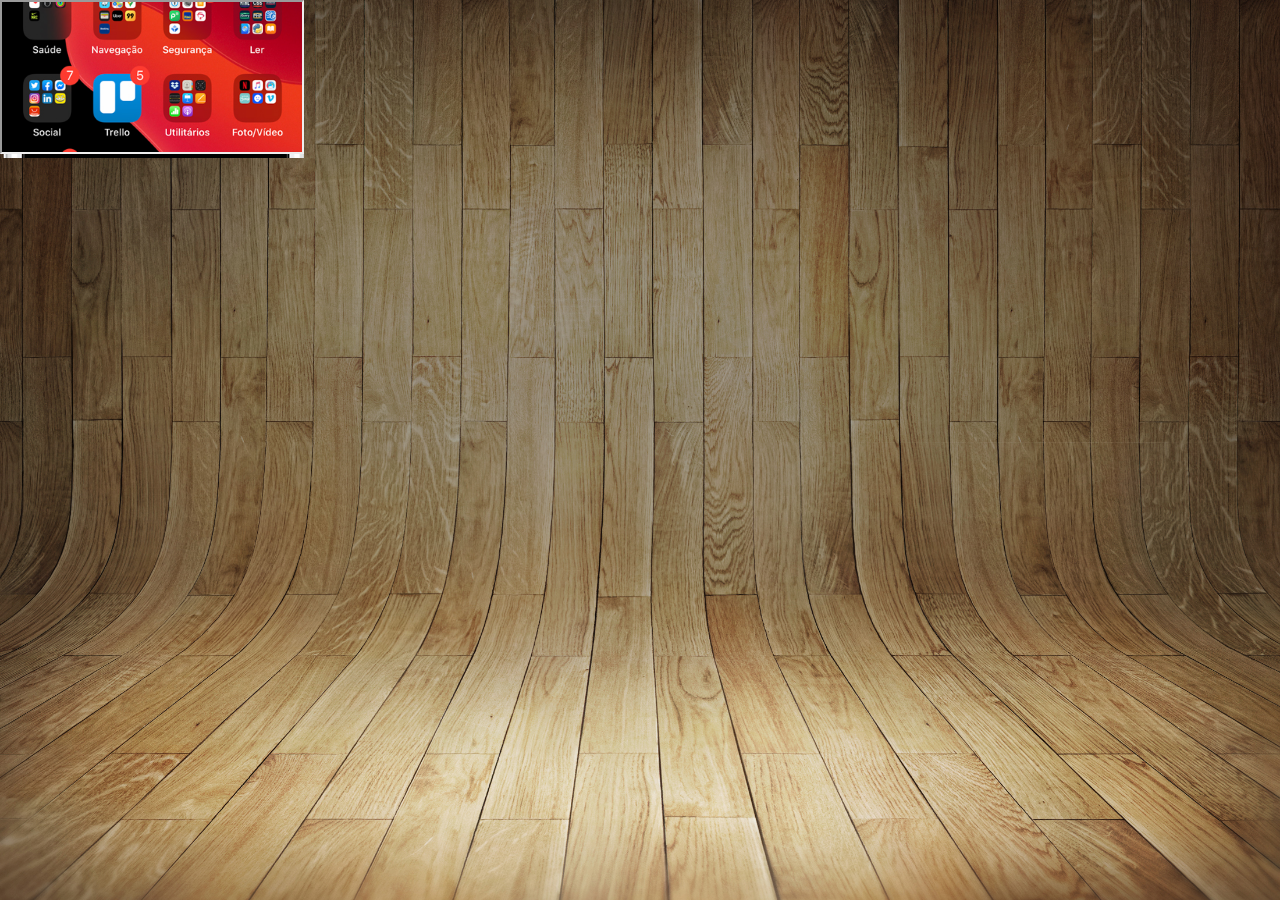
<file: index.html>
<!DOCTYPE html>
<html lang="pt-br">
<head>
    <meta charset="UTF-8">
    <meta name="viewport" content="width=device-width, initial-scale=1.0">
    <title>Projeto de Redes Sociais</title>
    <link rel="shortcut icon" href="favicon.ico" type="image/x-icon">
    <link rel="stylesheet" href="style/style.css">
</head>
<body>
    <main>
        <section id="mobile">
            <iframe src="home.html" name="tela" id="tela"></iframe>

        </section>

        <section id="redes-sociais">


        </section>
    </main>
    


</body>
</html>
</file>
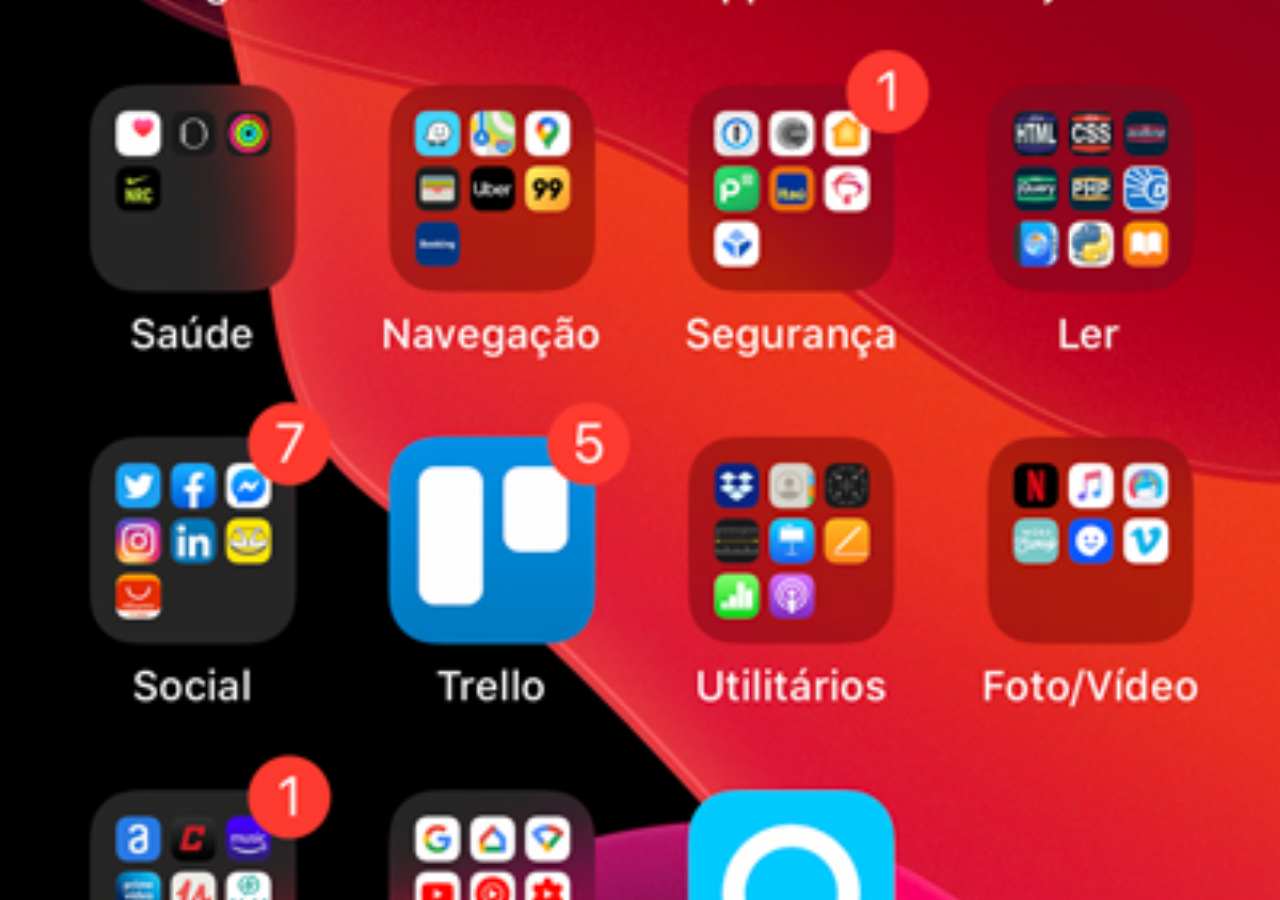
<file: home.html>
<!DOCTYPE html>
<html lang="pt-br">
<head>
    <meta charset="UTF-8">
    <meta name="viewport" content="width=device-width, initial-scale=1.0">
    <title>Home Mobile</title>
    <style>
        * {
            margin: 0px;
            padding: 0px;
        }
        body {
            height: 100vh;
            width: 100vw;
            background: url("assets/tela-home.jpg") no-repeat center;
            background-size: cover;
            /* cover foi usado para cobrir a tela no index.html enquanto aqui ele fica muito focado, mas fica ideal no index.html */
        }
    </style>
</head>
<body>
    
</body>
</html>
</file>
<file: style/style.css>
@charset "UTF-8";

* {
    margin: 0;
    padding: 0;
    font-family: Georgia, 'Times New Roman', Times, serif;
}

html, body {
    height: 100vh;
    width: 100vw;
}

body {
    background: url("../assets/fundo-madeira.jpg") no-repeat center top;
    background-size: cover;
    background-attachment: fixed;
}

main {
    position: relative;
    
}


section#mobile {
    position: absolute;
    background-image: url("../assets/frame-iphone.png");
}
</file>
